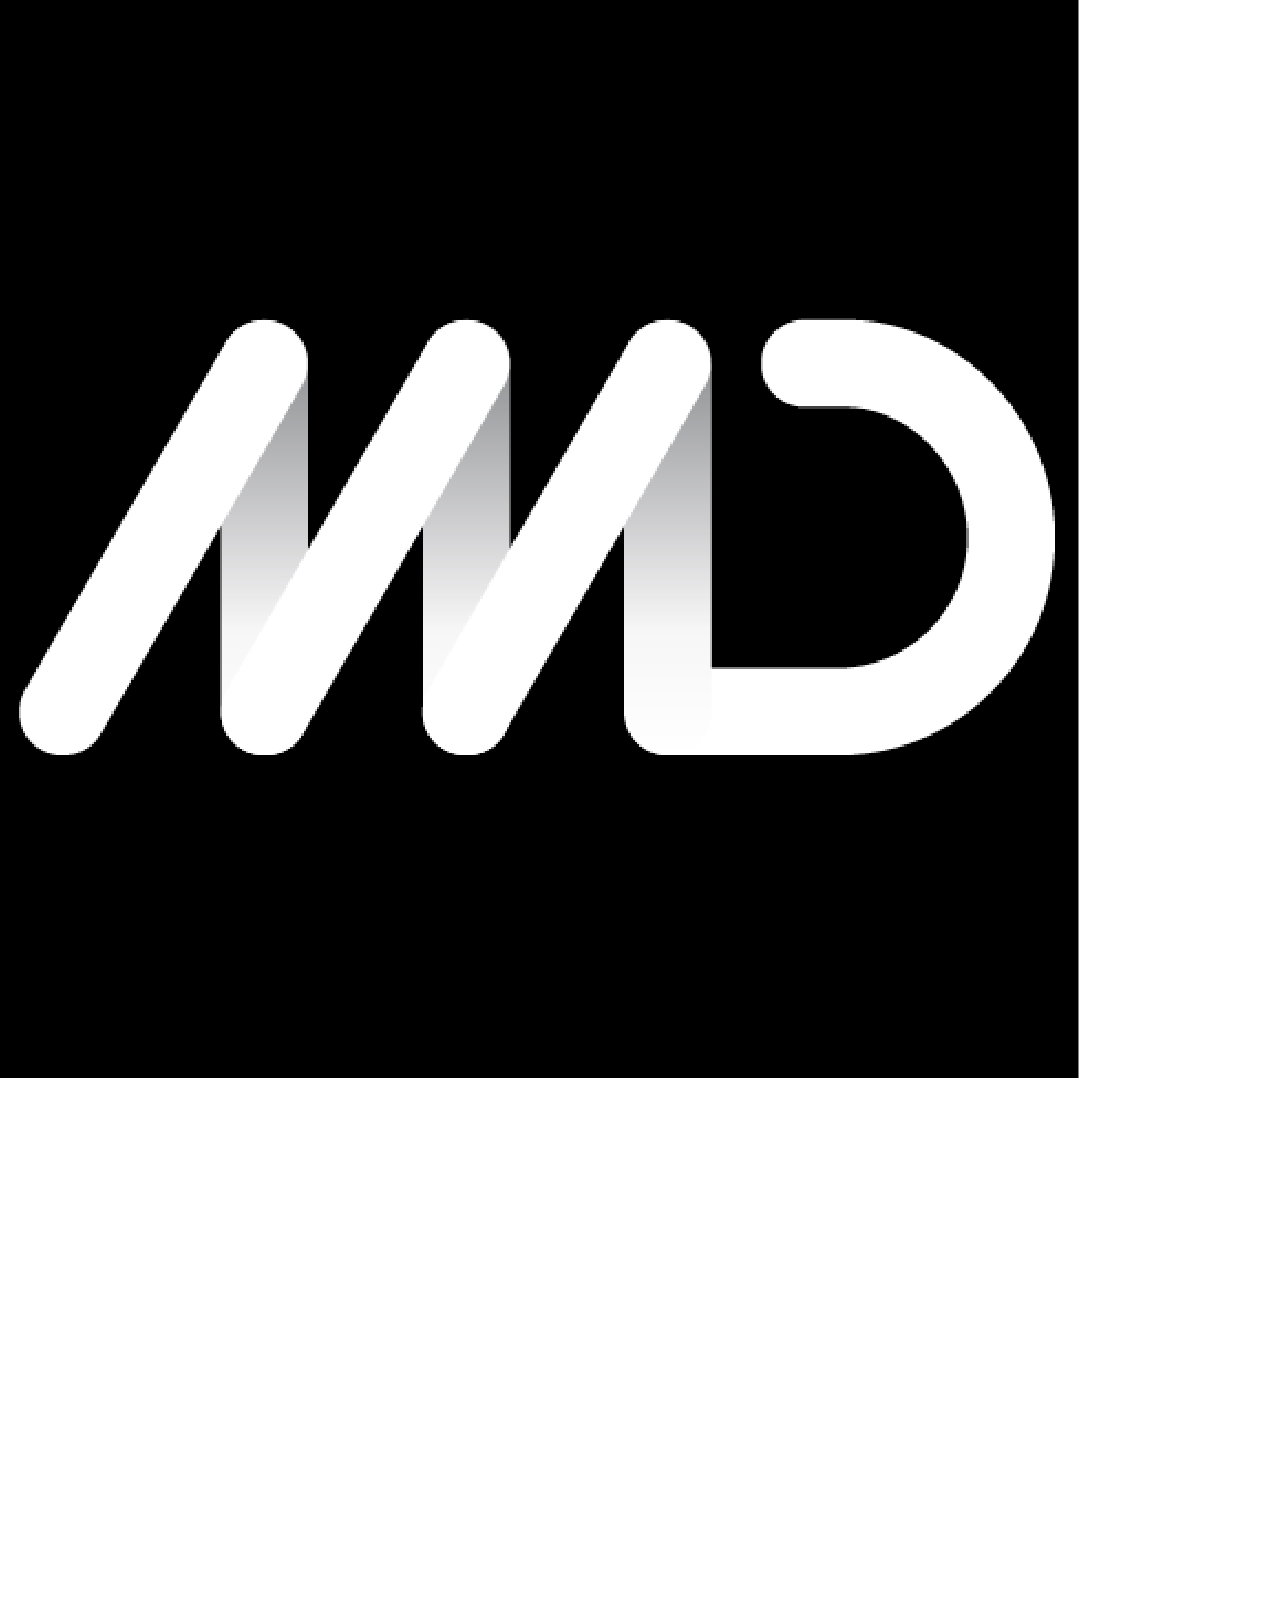
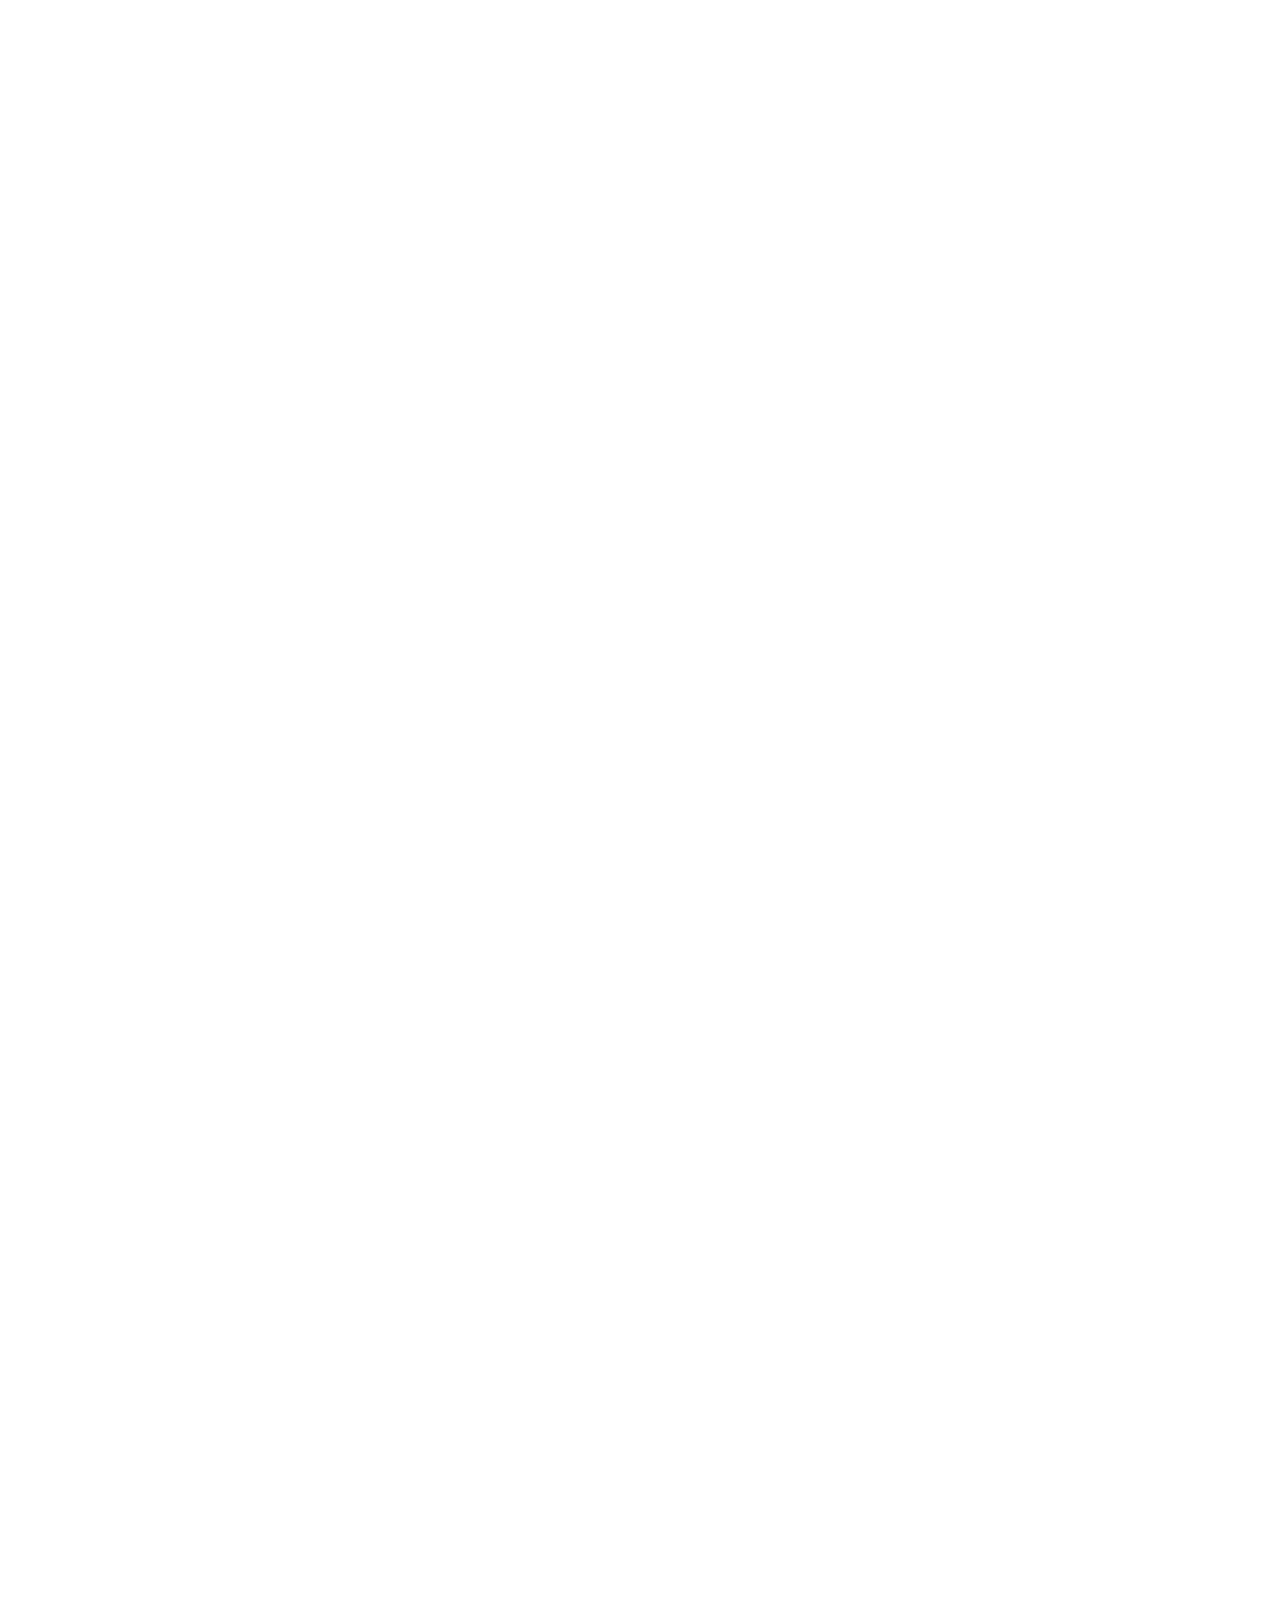
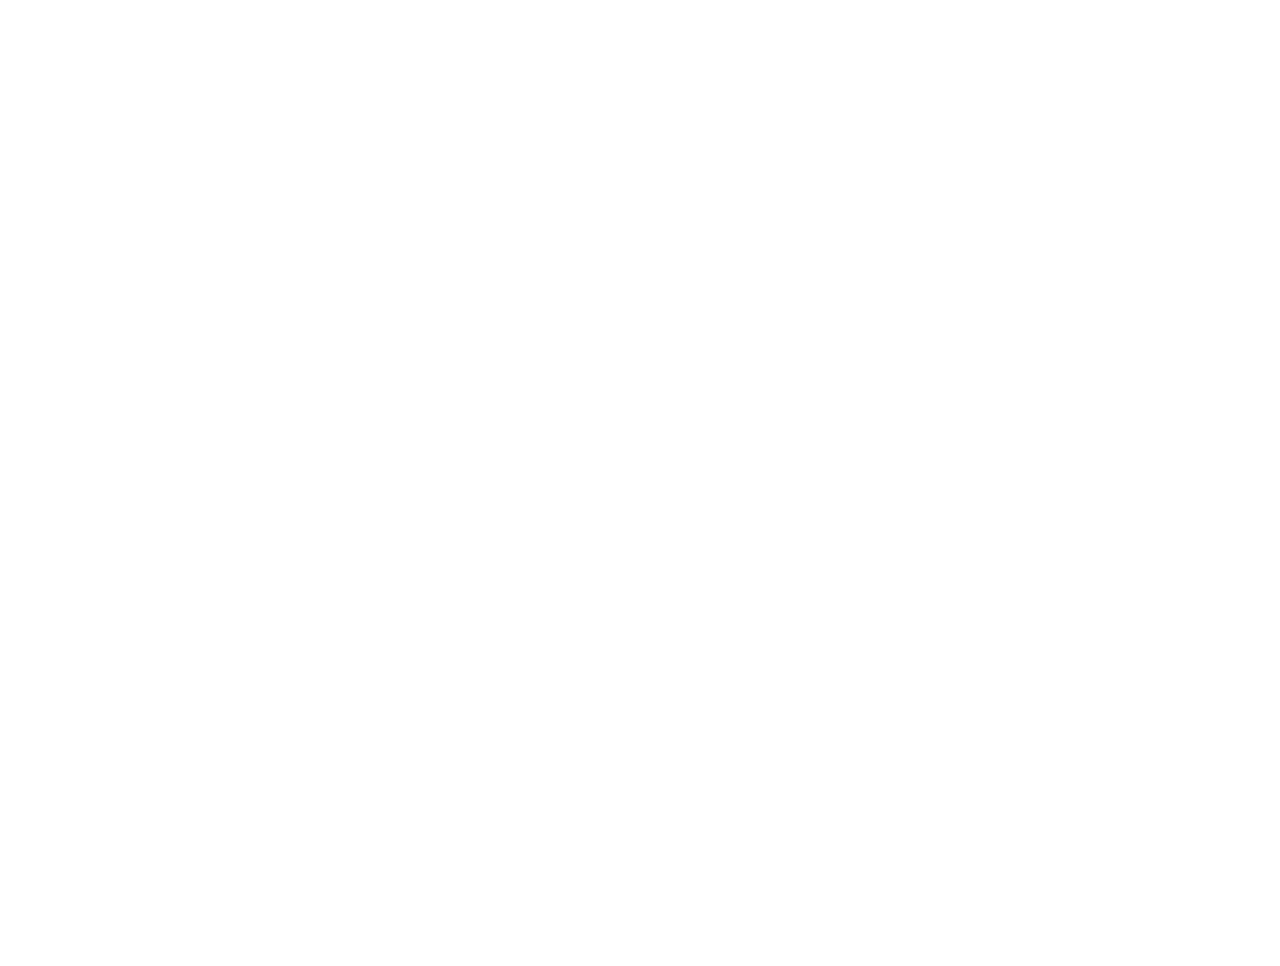
<file: example/zapworks.html>
<!DOCTYPE html>
<html>
<head>
     <script src="https://aframe.io/releases/1.2.0/aframe.min.js"></script>
    <script src="https://libs.zappar.com/zappar-aframe/0.3.36/zappar-aframe.js"></script>

    <meta charset="utf-8" />
    <title>A-Frame Business Card Example</title>
    <style>
        html,
        body {
            margin: 0;
            padding: 0;
            width: 100%;
            height: 100%;
        }
    </style>

    <script>
        // Only show our content when the image becomes visible
        AFRAME.registerComponent("visibility-changer", {
            init: function () {
                this.el.setAttribute("visible", false)
                this.el.sceneEl.addEventListener('zappar-visible', () => this.el.setAttribute("visible", true));
            }
        });
    </script>
</head>
<body>

    <!-- START OUR A-FRAME SCENE -->
    <a-scene loading-screen="backgroundColor: #000">
         <!-- Ask user for camera permissions, display some text if permission is denied -->
         <a-entity zappar-permissions-ui id="permissions"></a-entity>
         <!-- shows a full-page dialog that informs the user they're using an unsupported browser -->
         <a-entity zappar-compatibility-ui id="compatibility"></a-entity>

        <!-- PRE-LOAD OUR ASSETS FOR PERFORMANCE -->
        <a-assets>
            <!-- PLANE BACKGROUND -->
            <img id="card-plain" src="assets/Mad_Card.png" />

            <!-- MENU ITEMS -->
            <img id="web-icon" src="assets/WebLaunch.png"/>
            <img id="facebook-icon" src="assets/Facebook.png"/>
            <img id="phone-icon" src="assets/Phone.png"/>
            <!-- MENU ITEM MIXIN -->
            <a-mixin id="iconProperties" scale="0.4 0.4 0.4" material="alpha-test:0.5" animation="property: scale; to: 0.5 0.5 0.5; dir: alternate; dur: 2000; loop:true;"></a-mixin>
            <a-mixin id="AstroProperties" scale="0.75 0.75 0.75"  position="0 -2 0.3" animation="property: scale; to: 0.65 0.65 0.65; dir: alternate; dur: 2000; loop:true;"></a-mixin>
        </a-assets>
        <!-- END ASSET PRE-LOADING -->

        <!-- CREATE A-FRAME CAMERA AND REPLACE IT WITH ZAPPAR'S CAMERA -->
        <!-- ALLOW USER TO CLICK ON ELEMENTS BY ADDING CURSOR COMPONENT & IDENTIFY RAYCASTER OBJECTS FOR BETTER PERFORMANCE -->
        <a-camera zappar-camera cursor="rayOrigin: mouse; fuse: false;" raycaster="objects: .collidable"></a-camera>

        <!-- SET UP OUR EXPERIENCE AS IMAGE TRACKING & GIVE IT AN IMAGE TO TRACK -->
        <a-entity zappar-image="target: assets/Mad_Image.zpt">
            <!-- Have a group that will only become visible when the target image comes into view-->
            <a-entity visibility-changer>

                <!-- REMEMBER - 3D OBJECTS TRACK FROM THE CENTER OF THE IMAGE -->
                <!-- ANIMATED PLANE BACKGROUND -->
                <a-image id="card-background" src="#card-plain" height="2" width="2" position="0 0 0" material="alpha-test:0.5"></a-image>

                <!-- NAME AND JOB TITLE -->
                <a-entity id="name-and-title">
                    <a-entity id="name" text="font: https://cdn.aframe.io/fonts/Aileron-Semibold.fnt; value: Fernando Rodriguez; color: #FFF;" position="0 1.3 0.3" scale="3.5 3.5 3.5"></a-entity>
                    <a-entity id="title" text="font: https://cdn.aframe.io/fonts/Aileron-Semibold.fnt; value: Junior Support Engineer; color: #FFF;" position="0 1.125 0.3" scale="2.5 2.5 2.5"></a-entity>
                </a-entity>
                <!-- END NAME AND JOB TITLE -->

                <!-- MENU ITEMS -->
                <a-entity id="menu-items">
                    <a-image src="#web-icon" class="collidable" position="-0.5 -2.6 0.3" mixin="iconProperties" link="href: https://yeswearemad.com; title: My Homepage;" animation="delay: 1000;"></a-image>
                    <a-image src="#facebook-icon" class="collidable" position="0 -2.6 0.3" mixin="iconProperties" link="href: https://facebook.com; title: My Facebook;" animation="delay: 2000;"></a-image>
                    <a-image src="#phone-icon" class="collidable" position="0.5 -2.6 0.3" mixin="iconProperties" link="href: tel:239-259-6214; title: My Phone;" animation="delay: 3000;"></a-image>
                </a-entity>
                <!-- END MENU ITEMS -->

                <!-- ZAPPAR LOGO 3D MODEL (OVER BACKGROUND) SOUND EFFECTS OBTAINED FROM https://www.zapsplat.com - STANDARD LICENSE https://www.zapsplat.com/license-type/standard-license/ -->
                <a-entity id="bolt" gltf-model="models/astronaut.glb" mixin="AstroProperties" class="collidable" position="0 -2 0.3" scale="0.75 0.75 0.75" sound="src: url(assets/zapsplat_laser.mp3); on: click;"></a-entity>

                <!-- CALL TO ACTION TEXT -->
                <a-entity id="cta" text="font: https://cdn.aframe.io/fonts/Aileron-Semibold.fnt; value: Tap on an icon to \n find out more!; color: #FFF; align: center;" position="-0.7 -1.1 0.3" scale="3 3 3"></a-entity>

            </a-entity>
            <!-- END VISIBILITY CHANGER -->
        </a-entity>
        <!-- END TRACKING EXPERIENCE -->
    </a-scene> <!-- END SCENE -->

</body>

</html>
</file>
